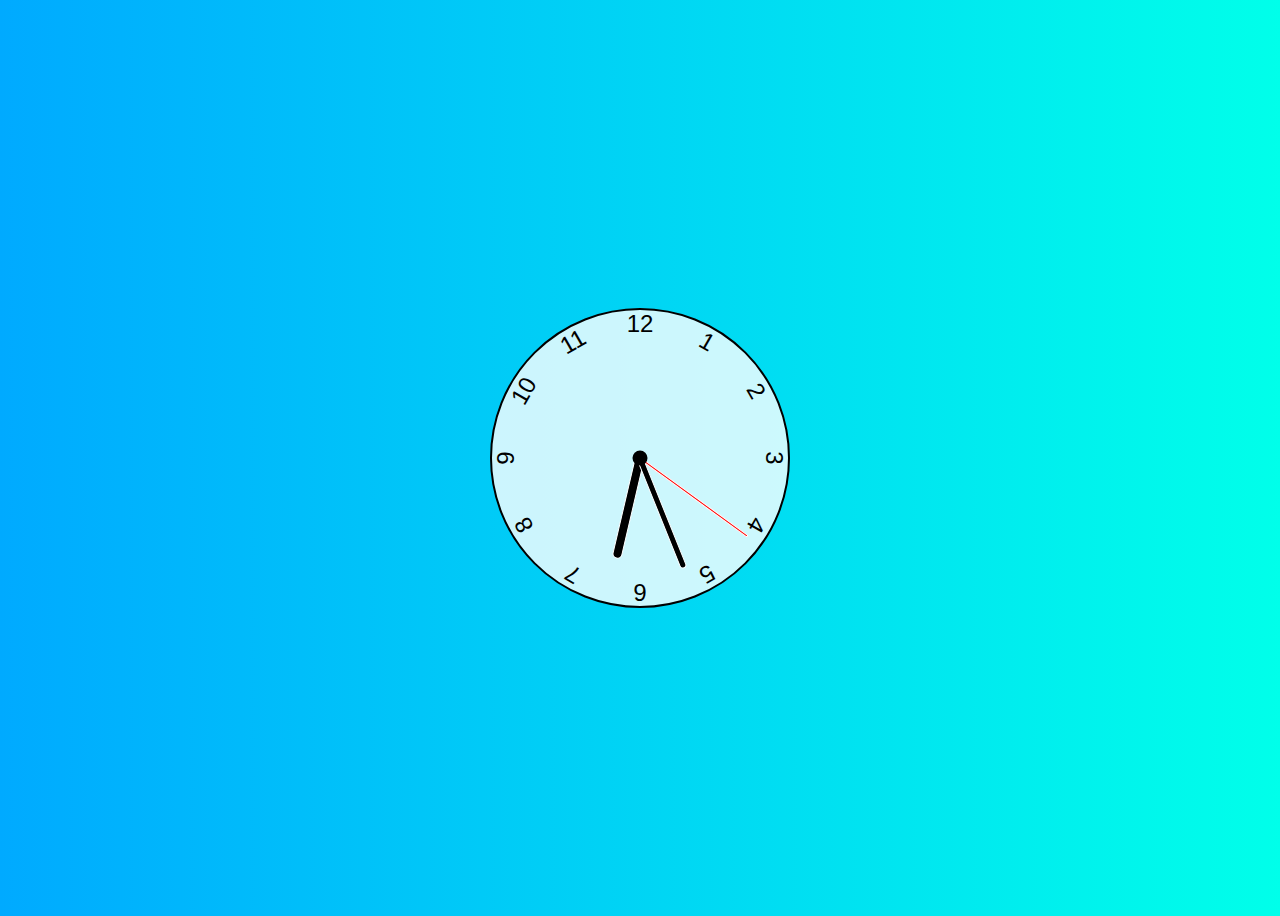
<file: index.html>
<!DOCTYPE html>
<html>
<head>
    <meta charset="UTF-8">
    <meta name="viewport" content="width=device-width, initial-scale=1.0">
    <meta http-equiv="X-UA-Compatible" content="ie=edge">
    <link rel="stylesheet" href="style.css">
    <script defer src="script.js"></script>
    <title>Clock</title>
</head>

<body>
    <div class="clock">
        <div class="hand hour" data-hour-hand></div>
        <div class="hand minute" data-minute-hand></div>
        <div class="hand second" data-second-hand></div>
        <div class="number number1">1</div>
        <div class="number number2">2</div>
        <div class="number number3">3</div>
        <div class="number number4">4</div>
        <div class="number number5">5</div>
        <div class="number number6">6</div>
        <div class="number number7">7</div>
        <div class="number number8">8</div>
        <div class="number number9">9</div>
        <div class="number number10">10</div>
        <div class="number number11">11</div>
        <div class="number number12">12</div>
    </div>
</body>

</html>
</file>
<file: style.css>
*, *::after, *::before {
    box-sizing: border-box;
    font-family: Gotham Rounded, sans-serif;
}

body {
    background: linear-gradient(to right, hsl(200, 100%, 50%), hsl(175, 100%, 50%));
    display: flex;
    justify-content: center;
    align-items: center;
    min-height: 100vh;
    overflow: hidden;
}

.clock {
    width: 300px;
    height: 300px;
    background-color: rgba(255, 255, 255, .8);
    border-radius: 50%;
    border: 2px solid black;
    position: relative;
}

.clock .number {
    --rotation: 0;
    position: absolute;
    width: 100%;
    height: 100%;
    text-align: center;
    transform: rotate(var(--rotation));
    font-size: 1.5rem;
}

.clock .number1 { --rotation: 30deg; }
.clock .number2 { --rotation: 60deg; }
.clock .number3 { --rotation: 90deg; }
.clock .number4 { --rotation: 120deg; }
.clock .number5 { --rotation: 150deg; }
.clock .number6 { --rotation: 180deg; }
.clock .number7 { --rotation: 210deg; }
.clock .number8 { --rotation: 240deg; }
.clock .number9 { --rotation: 270deg; }
.clock .number10 { --rotation: 300deg; }
.clock .number11 { --rotation: 330deg; }

.clock .hand {
    --rotations: 0;
    position: absolute;
    bottom: 50%;
    left: 50%;
    background-color: black;
    border: 1px solid white;
    border-top-left-radius: 10px;
    border-top-right-radius: 10px;
    transform-origin: bottom;
    z-index: 10;
    transform: translateX(-50%) rotate(calc(var(--rotations) * 1deg));
}

.clock::after {
    content: '';
    position: absolute;
    background-color: black;
    z-index: 11;
    width: 15px;
    height: 15px;
    top: 50%;
    left: 50%;
    transform: translate(-50%, -50%);
    border-radius: 50%;
}

.clock .hand.second {
    width: 3px;
    height: 45%;
    background-color: red;
}

.clock .hand.minute {
    width: 7px;
    height: 40%;
    background-color: black;
}

.clock .hand.hour {
    width: 10px;
    height: 35%;
    background-color: black;
}
</file>
